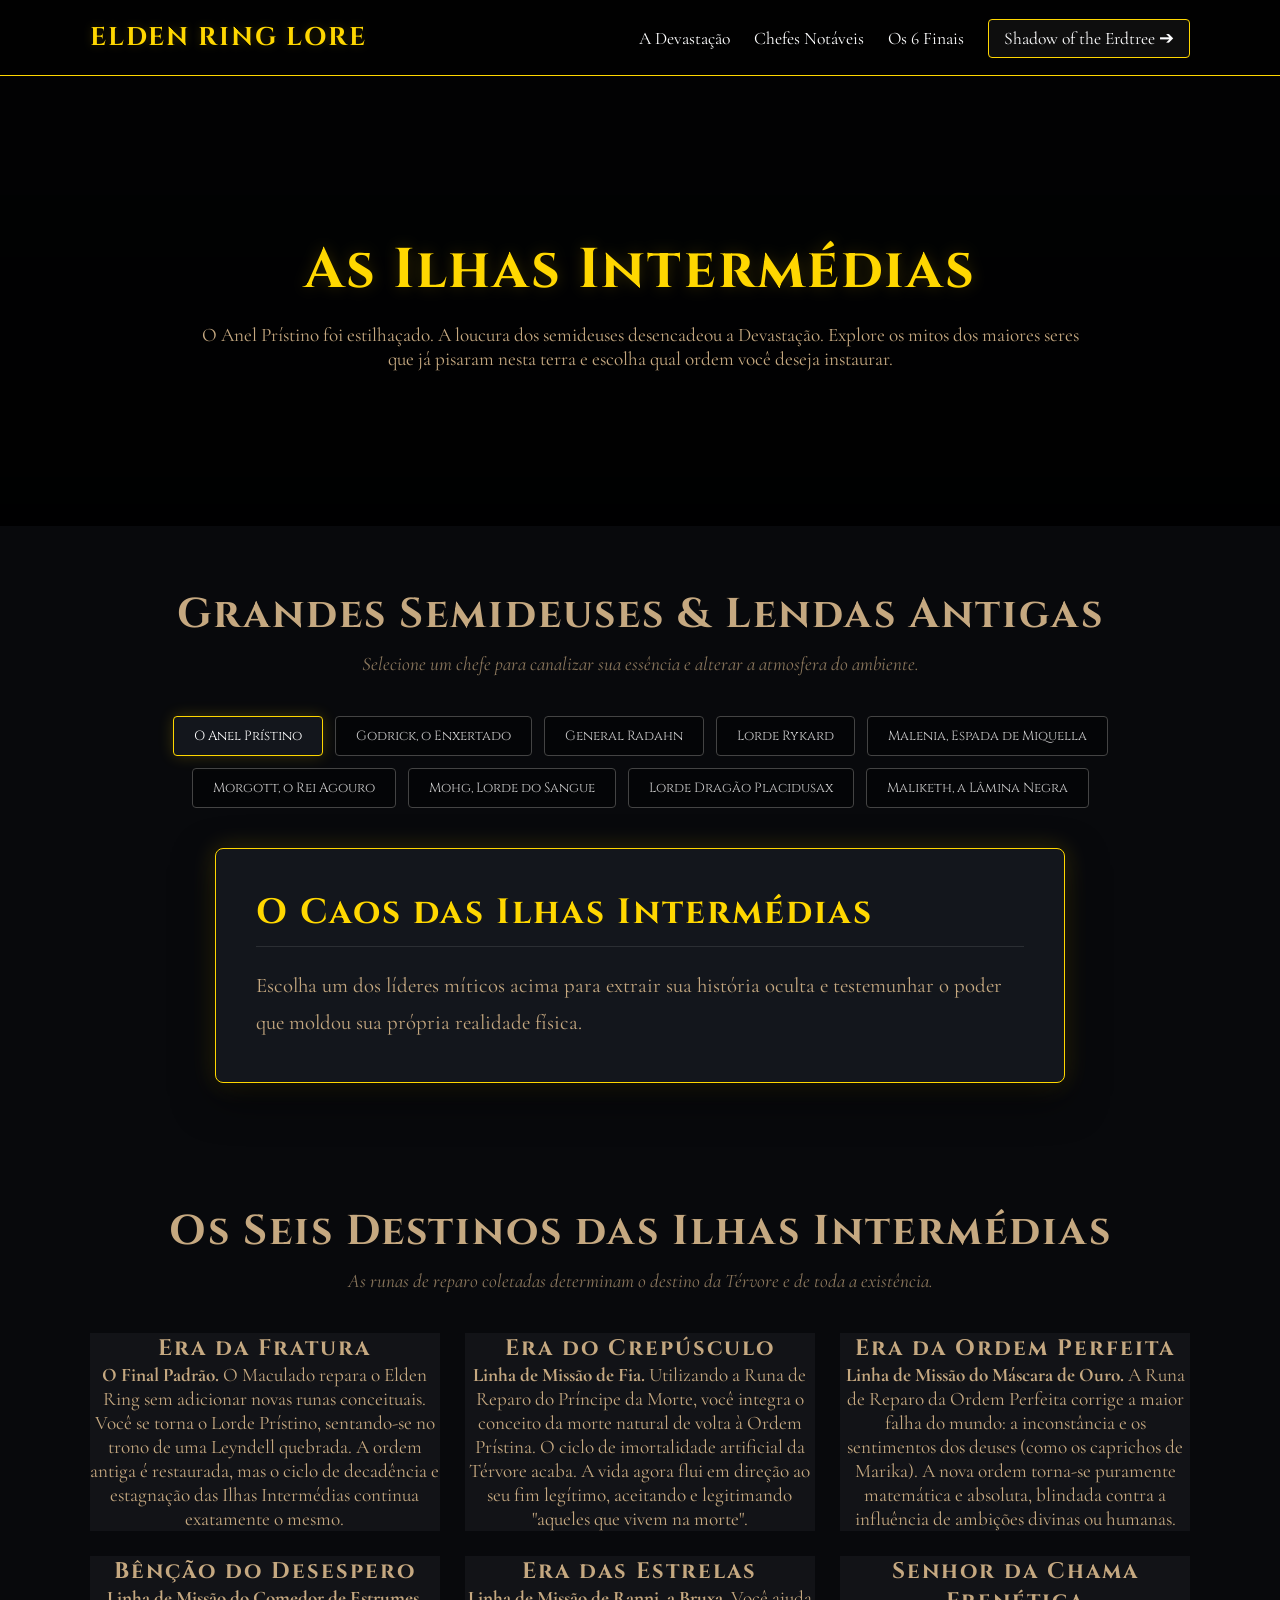
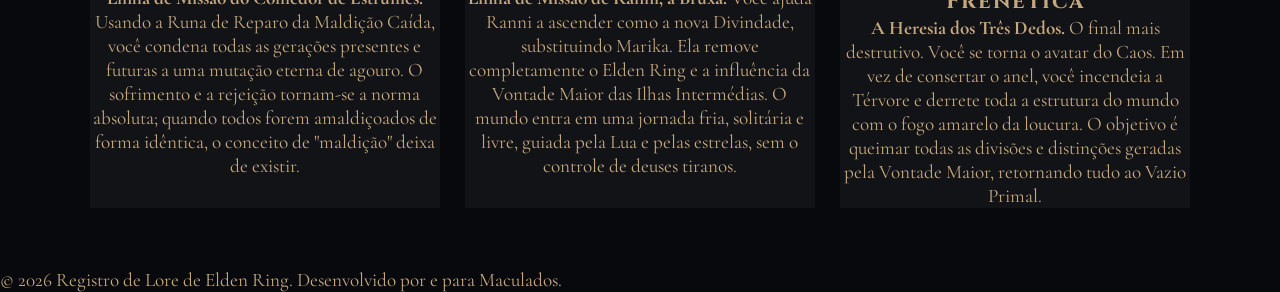
<file: Culpa da Ia/assets/index.html>
<!DOCTYPE html>
<html lang="pt-BR">
<head>
    <meta charset="UTF-8">
    <meta name="viewport" content="width=device-width, initial-scale=1.0">
    <title>Elden Ring Lore - Enciclopédia Prístina</title>
    <link rel="stylesheet" href="style.css">
</head>
<body data-theme="default">
    <div id="particle-container"></div>

    <header>
        <div class="logo">ELDEN RING LORE</div>
        <nav>
            <a href="#lore-intro">A Devastação</a>
            <a href="#bosses">Chefes Notáveis</a>
            <a href="#finais">Os 6 Finais</a>
            <a href="dlc.html" class="dlc-link">Shadow of the Erdtree ➔</a>
        </nav>
    </header>

    <main>
        <section id="lore-intro" class="hero-section">
            <div class="overlay"></div>
            <div class="content">
                <h1>As Ilhas Intermédias</h1>
                <p>O Anel Prístino foi estilhaçado. A loucura dos semideuses desencadeou a Devastação. Explore os mitos dos maiores seres que já pisaram nesta terra e escolha qual ordem você deseja instaurar.</p>
            </div>
        </section>

        <section id="bosses">
            <h2>Grandes Semideuses & Lendas Antigas</h2>
            <p class="instruction">Selecione um chefe para canalizar sua essência e alterar a atmosfera do ambiente.</p>
            
            <div class="boss-grid">
                <button class="boss-btn active" data-boss="default">O Anel Prístino</button>
                <button class="boss-btn" data-boss="godrick">Godrick, o Enxertado</button>
                <button class="boss-btn" data-boss="radahn">General Radahn</button>
                <button class="boss-btn" data-boss="rykard">Lorde Rykard</button>
                <button class="boss-btn" data-boss="malenia">Malenia, Espada de Miquella</button>
                <button class="boss-btn" data-boss="morgott">Morgott, o Rei Agouro</button>
                <button class="boss-btn" data-boss="mohgh">Mohg, Lorde do Sangue</button>
                <button class="boss-btn" data-boss="placidusax">Lorde Dragão Placidusax</button>
                <button class="boss-btn" data-boss="maliketh">Maliketh, a Lâmina Negra</button>
            </div>

            <div class="boss-display">
                <div id="boss-content">
                    <h3 id="boss-name">O Caos das Ilhas Intermédias</h3>
                    <p id="boss-lore">Escolha um dos líderes míticos acima para extrair sua história oculta e testemunhar o poder que moldou sua própria realidade física.</p>
                </div>
            </div>
        </section>

        <section id="finais">
            <h2>Os Seis Destinos das Ilhas Intermédias</h2>
            <p class="instruction">As runas de reparo coletadas determinam o destino da Térvore e de toda a existência.</p>
            
            <div class="finais-grid">
                <div class="final-card" style="--border-color: #ffd700;">
                    <h3>Era da Fratura</h3>
                    <p><strong>O Final Padrão.</strong> O Maculado repara o Elden Ring sem adicionar novas runas conceituais. Você se torna o Lorde Prístino, sentando-se no trono de uma Leyndell quebrada. A ordem antiga é restaurada, mas o ciclo de decadência e estagnação das Ilhas Intermédias continua exatamente o mesmo.</p>
                </div>
                <div class="final-card" style="--border-color: #9acd32;">
                    <h3>Era do Crepúsculo</h3>
                    <p><strong>Linha de Missão de Fia.</strong> Utilizando a Runa de Reparo do Príncipe da Morte, você integra o conceito da morte natural de volta à Ordem Prístina. O ciclo de imortalidade artificial da Térvore acaba. A vida agora flui em direção ao seu fim legítimo, aceitando e legitimando "aqueles que vivem na morte".</p>
                </div>
                <div class="final-card" style="--border-color: #4682b4;">
                    <h3>Era da Ordem Perfeita</h3>
                    <p><strong>Linha de Missão do Máscara de Ouro.</strong> A Runa de Reparo da Ordem Perfeita corrige a maior falha do mundo: a inconstância e os sentimentos dos deuses (como os caprichos de Marika). A nova ordem torna-se puramente matemática e absoluta, blindada contra a influência de ambições divinas ou humanas.</p>
                </div>
                <div class="final-card" style="--border-color: #8b4513;">
                    <h3>Bênção do Desespero</h3>
                    <p><strong>Linha de Missão do Comedor de Estrumes.</strong> Usando a Runa de Reparo da Maldição Caída, você condena todas as gerações presentes e futuras a uma mutação eterna de agouro. O sofrimento e a rejeição tornam-se a norma absoluta; quando todos forem amaldiçoados de forma idêntica, o conceito de "maldição" deixa de existir.</p>
                </div>
                <div class="final-card" style="--border-color: #00ffff;">
                    <h3>Era das Estrelas</h3>
                    <p><strong>Linha de Missão de Ranni, a Bruxa.</strong> Você ajuda Ranni a ascender como a nova Divindade, substituindo Marika. Ela remove completamente o Elden Ring e a influência da Vontade Maior das Ilhas Intermédias. O mundo entra em uma jornada fria, solitária e livre, guiada pela Lua e pelas estrelas, sem o controle de deuses tiranos.</p>
                </div>
                <div class="final-card" style="--border-color: #ff4500;">
                    <h3>Senhor da Chama Frenética</h3>
                    <p><strong>A Heresia dos Três Dedos.</strong> O final mais destrutivo. Você se torna o avatar do Caos. Em vez de consertar o anel, você incendeia a Térvore e derrete toda a estrutura do mundo com o fogo amarelo da loucura. O objetivo é queimar todas as divisões e distinções geradas pela Vontade Maior, retornando tudo ao Vazio Primal.</p>
                </div>
            </div>
        </section>
    </main>

    <footer>
        <p>&copy; 2026 Registro de Lore de Elden Ring. Desenvolvido por e para Maculados.</p>
    </footer>

    <script src="script.js"></script>
</body>
</html>
</file>
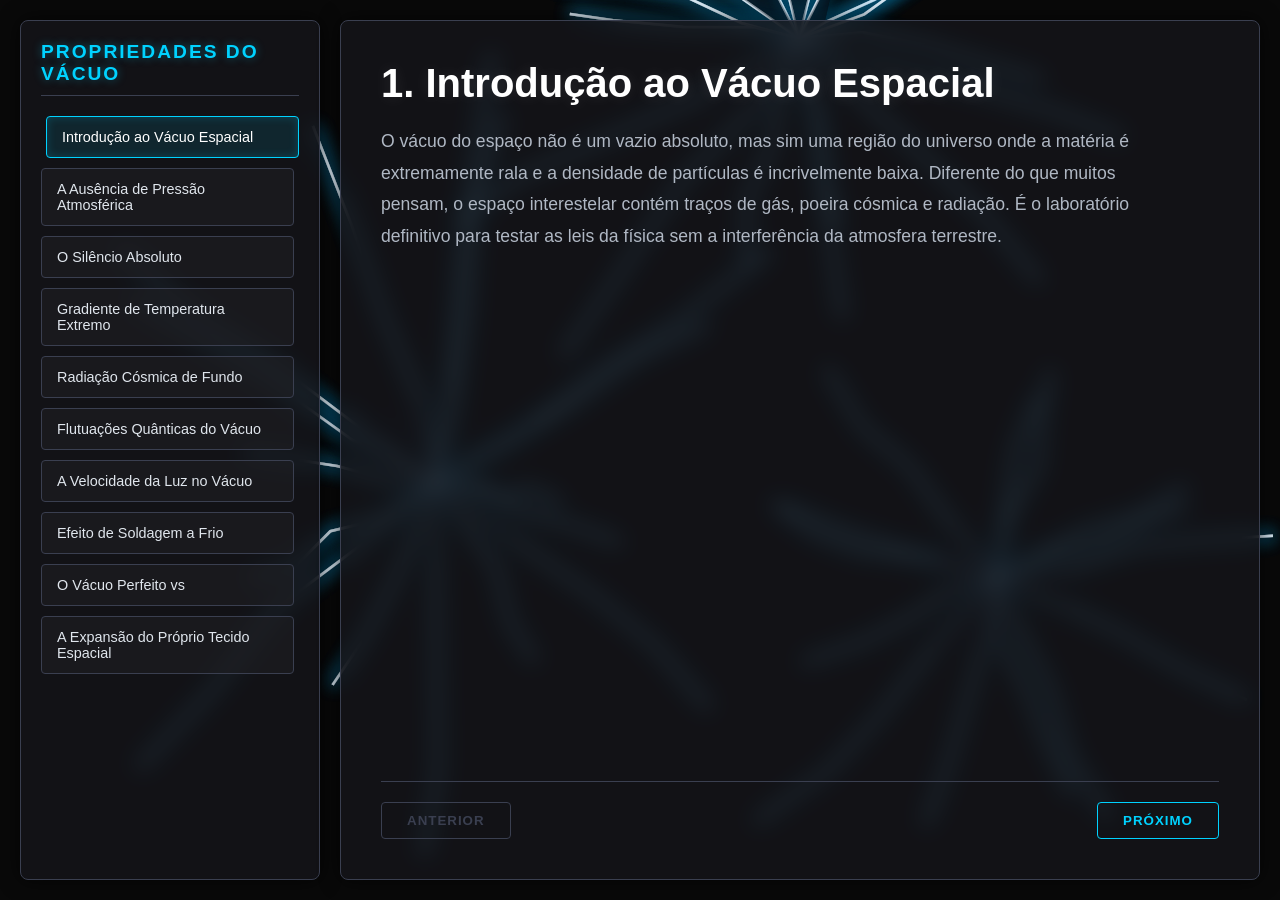
<file: Culpa da Ia/IaTeste/index.html>
<!DOCTYPE html>
<html lang="pt-BR">
<head>
    <meta charset="UTF-8">
    <meta name="viewport" content="width=device-width, initial-scale=1.0">
    <title>O Vácuo do Espaço e suas Propriedades</title>
    <style>
        :root {
            --bg-color: #0a0a0c;
            --panel-bg: rgba(20, 20, 25, 0.85);
            --border-color: #3a3f50;
            --text-color: #e0e6ed;
            --accent-blue: #00d2ff;
            --neon-glow: rgba(0, 210, 255, 0.4);
        }

        * {
            box-sizing: border-box;
            margin: 0;
            padding: 0;
            user-select: none;
        }

        body {
            background-color: var(--bg-color);
            color: var(--text-color);
            font-family: 'Segoe UI', Tahoma, Geneva, Verdana, sans-serif;
            overflow: hidden;
            height: 100vh;
        }

        /* Canvas para o efeito Vergil Shatter */
        #canvas-bg {
            position: fixed;
            top: 0;
            left: 0;
            width: 100%;
            height: 100%;
            z-index: 1;
            pointer-events: none;
        }

        /* Container Principal */
        .interface-container {
            position: relative;
            z-index: 2;
            display: flex;
            height: 100vh;
            padding: 20px;
            gap: 20px;
        }

        /* Menu Lateral de Navegação */
        .sidebar {
            width: 300px;
            background: var(--panel-bg);
            border: 1px solid var(--border-color);
            backdrop-filter: blur(10px);
            border-radius: 8px;
            display: flex;
            flex-direction: column;
            padding: 20px;
            box-shadow: 0 0 20px rgba(0,0,0,0.7);
        }

        .sidebar h2 {
            font-size: 1.2rem;
            text-transform: uppercase;
            letter-spacing: 2px;
            margin-bottom: 20px;
            color: var(--accent-blue);
            text-shadow: 0 0 10px var(--neon-glow);
            border-bottom: 1px solid var(--border-color);
            padding-bottom: 10px;
        }

        .nav-menu {
            display: flex;
            flex-direction: column;
            gap: 10px;
            overflow-y: auto;
            flex-grow: 1;
            padding-right: 5px;
        }

        /* Scrollbar customizada para o menu */
        .nav-menu::-webkit-scrollbar {
            width: 5px;
        }
        .nav-menu::-webkit-scrollbar-thumb {
            background: var(--border-color);
            border-radius: 4px;
        }

        .nav-btn {
            background: rgba(30, 30, 35, 0.6);
            border: 1px solid var(--border-color);
            color: var(--text-color);
            padding: 12px 15px;
            text-align: left;
            border-radius: 4px;
            cursor: pointer;
            font-size: 0.9rem;
            transition: all 0.3s ease;
        }

        .nav-btn:hover, .nav-btn.active {
            background: rgba(0, 210, 255, 0.1);
            border-color: var(--accent-blue);
            color: #fff;
            box-shadow: inset 0 0 10px rgba(0, 210, 255, 0.2);
            transform: translateX(5px);
        }

        /* Painel de Conteúdo */
        .content-panel {
            flex-grow: 1;
            background: var(--panel-bg);
            border: 1px solid var(--border-color);
            backdrop-filter: blur(10px);
            border-radius: 8px;
            padding: 40px;
            box-shadow: 0 0 20px rgba(0,0,0,0.7);
            display: flex;
            flex-direction: column;
            position: relative;
            overflow: hidden;
        }

        .page {
            display: none;
            flex-direction: column;
            height: 100%;
            animation: fadeIn 0.6s ease forwards;
        }

        .page.active {
            display: flex;
        }

        @keyframes fadeIn {
            from { opacity: 0; transform: translateY(10px); }
            to { opacity: 1; transform: translateY(0); }
        }

        .page h1 {
            font-size: 2.5rem;
            color: #fff;
            margin-bottom: 20px;
            text-shadow: 0 0 15px rgba(255,255,255,0.1);
        }

        .page p {
            font-size: 1.1rem;
            line-height: 1.8;
            color: #b0b8c4;
            margin-bottom: 20px;
            max-width: 800px;
        }

        /* Rodapé interno com botões Próximo/Anterior */
        .page-navigation {
            margin-top: auto;
            display: flex;
            justify-content: space-between;
            padding-top: 20px;
            border-top: 1px solid var(--border-color);
        }

        .ctrl-btn {
            background: transparent;
            border: 1px solid var(--accent-blue);
            color: var(--accent-blue);
            padding: 10px 25px;
            border-radius: 4px;
            cursor: pointer;
            font-weight: bold;
            text-transform: uppercase;
            letter-spacing: 1px;
            transition: all 0.3s ease;
        }

        .ctrl-btn:hover {
            background: var(--accent-blue);
            color: #000;
            box-shadow: 0 0 15px var(--accent-blue);
        }

        .ctrl-btn:disabled {
            border-color: var(--border-color);
            color: var(--border-color);
            cursor: not-allowed;
            box-shadow: none;
            background: transparent;
        }
    </style>
</head>
<body>

    <canvas id="canvas-bg"></canvas>

    <div class="interface-container">
        <aside class="sidebar">
            <h2>Propriedades do Vácuo</h2>
            <nav class="nav-menu" id="sidebar-nav">
                </nav>
        </aside>

        <main class="content-panel" id="content-panel">
            </main>
    </div>

    <script>
        // --- DADOS DAS 10 PÁGINAS SOBRE O VÁCUO ---
        const pagesData = [
            {
                title: "1. Introdução ao Vácuo Espacial",
                content: "O vácuo do espaço não é um vazio absoluto, mas sim uma região do universo onde a matéria é extremamente rala e a densidade de partículas é incrivelmente baixa. Diferente do que muitos pensam, o espaço interestelar contém traços de gás, poeira cósmica e radiação. É o laboratório definitivo para testar as leis da física sem a interferência da atmosfera terrestre."
            },
            {
                title: "2. A Ausência de Pressão Atmosférica",
                content: "Na Terra, a atmosfera exerce uma pressão constante sobre nós. No vácuo do espaço, essa pressão cai para praticamente zero. Sem uma força externa segurando os fluidos, os gases dissolvidos no corpo humano tentariam se expandir. Ao contrário do cinema, um corpo não explode instantaneamente, mas a falta de oxigênio causa perda de consciência em poucos segundos."
            },
            {
                title: "3. O Silêncio Absoluto",
                content: "O som é uma onda mecânica que necessita de um meio material (como o ar, a água ou sólidos) para se propagar através de vibrações moleculares. Como o vácuo espacial carece desse meio denso, as ondas sonoras simplesmente não têm como viajar. Explosões cósmicas, colisões de asteroides e o nascimento de estrelas acontecem em um silêncio sepulcral."
            },
            {
                title: "4. Gradiente de Temperatura Extremo",
                content: "O vácuo em si não possui temperatura, pois temperatura é a medição da energia cinética das partículas. No entanto, objetos no espaço experimentam extremos térmicos bizarros. Sob a luz direta do Sol, sem atmosfera para filtrar ou distribuir o calor, superfícies podem passar de 120°C. Na sombra, sem retenção térmica, a temperatura despenca para cerca de -150°C."
            },
            {
                title: "5. Radiação Cósmica de Fundo",
                content: "Mesmo sem matéria, o vácuo está repleto de energia. A Radiação Cósmica de Fundo em Micro-ondas (CMB) é o 'eco' remanescente do Big Bang que preenche todo o cosmos. Além disso, o vácuo é atravessado constantemente por ventos solares, raios gama e raios cósmicos de alta energia vindos de galáxias distantes."
            },
            {
                title: "6. Flutuações Quânticas do Vácuo",
                content: "Segundo a Mecânica Quântica, o vácuo perfeito é impossível devido ao Princípio da Incerteza de Heisenberg. O 'vácuo quântico' é um fervilhar constante de energia, onde pares de partículas e antipartículas virtuais piscam constantemente para a existência e se aniquilam mútuamente em frações infinitesimais de segundo."
            },
            {
                title: "7. A Velocidade da Luz no Vácuo",
                content: "O vácuo espacial é o meio onde a luz atinge sua velocidade máxima universal e absoluta: exatamente 299.792.458 metros por segundo (representada pela constante $c$). Em qualquer outro meio material, como água ou vidro, os fótons interagem com os átomos locais e são atrasados, mas no vácuo eles viajam livres de barreiras."
            },
            {
                title: "8. Efeito de Soldagem a Frio",
                content: "Uma propriedade mecânica fascinante no vácuo é a soldagem a frio. Na Terra, os metais desenvolvem uma camada de oxidação ao contato com o ar que impede que pedaços diferentes se fundam. No vácuo rígido do espaço, se dois pedaços de metal limpo do mesmo tipo se tocarem, os átomos não 'sabem' que pertencem a objetos separados e se unem permanentemente."
            },
            {
                title: "9. O Vácuo Perfeito vs. Vácuo Parcial",
                content: "Cientistas categorizam o vácuo em diferentes níveis de qualidade. O vácuo criado em laboratórios terrestres avançados é chamado de 'alto vácuo', mas ainda contém milhões de moléculas por centímetro cúbico. O vácuo do espaço profundo (intergaláctico) é o mais próximo que chegamos do vácuo perfeito, contendo às vezes apenas um único átomo por metro cúbico."
            },
            {
                title: "10. A Expansão do Próprio Tecido Espacial",
                content: "O vácuo não é apenas um palco estático onde as coisas acontecem; ele possui dinâmica própria. A Energia Escura, que compõe a maior parte do nosso universo, parece estar intrinsecamente ligada ao tecido do vácuo, empurrando o espaço para se expandir de forma acelerada, afastando as galáxias umas das outras a cada segundo."
            }
        ];

        // --- SISTEMA DE NAVEGAÇÃO SPA ---
        let currentPageIndex = 0;
        const sidebarNav = document.getElementById('sidebar-nav');
        const contentPanel = document.getElementById('content-panel');

        function initApp() {
            // Renderizar botões e páginas
            pagesData.forEach((page, index) => {
                // Criar botão da barra lateral
                const btn = document.createElement('button');
                btn.className = `nav-btn ${index === 0 ? 'active' : ''}`;
                btn.innerText = page.title.split('.')[1] || page.title;
                btn.onclick = () => { triggerShatter(); goToPage(index); };
                sidebarNav.appendChild(btn);

                // Criar estrutura da página de conteúdo
                const pageDiv = document.createElement('div');
                pageDiv.className = `page ${index === 0 ? 'active' : ''}`;
                pageDiv.id = `page-${index}`;

                pageDiv.innerHTML = `
                    <h1>${page.title}</h1>
                    <p>${page.content}</p>
                    <div class="page-navigation">
                        <button class="ctrl-btn" ${index === 0 ? 'disabled' : ''} onclick="prevPage()">Anterior</button>
                        <button class="ctrl-btn" ${index === pagesData.length - 1 ? 'disabled' : ''} onclick="nextPage()">Próximo</button>
                    </div>
                `;
                contentPanel.appendChild(pageDiv);
            });
        }

        function goToPage(index) {
            document.querySelectorAll('.page').forEach(p => p.classList.remove('active'));
            document.querySelectorAll('.nav-btn').forEach(b => b.classList.remove('active'));

            currentPageIndex = index;
            document.getElementById(`page-${index}`).classList.add('active');
            sidebarNav.children[index].classList.add('active');
        }

        function nextPage() {
            if (currentPageIndex < pagesData.length - 1) {
                triggerShatter();
                goToPage(currentPageIndex + 1);
            }
        }

        function prevPage() {
            if (currentPageIndex > 0) {
                triggerShatter();
                goToPage(currentPageIndex - 1);
            }
        }


        // --- EFEITO VERGIL SHATTER (REALIDADE QUEBRANDO) ---
        const canvas = document.getElementById('canvas-bg');
        const ctx = canvas.getContext('2d');

        let width = canvas.width = window.innerWidth;
        let height = canvas.height = window.innerHeight;

        window.addEventListener('resize', () => {
            width = canvas.width = window.innerWidth;
            height = canvas.height = window.innerHeight;
        });

        let slices = [];

        class ShatterCrack {
            constructor(cx, cy) {
                this.cx = cx;
                this.cy = cy;
                this.life = 1.0;
                this.decay = 0.018; // Velocidade do sumiço do ataque
                this.lines = [];
                this.generateCracks();
            }

            generateCracks() {
                const numLines = 12 + Math.random() * 8;
                for (let i = 0; i < numLines; i++) {
                    let angle = (i / numLines) * Math.PI * 2 + (Math.random() * 0.4 - 0.2);
                    let length = 150 + Math.random() * 250;
                   
                    // Cria segmentos em zigue zague (fendas dimensionais)
                    let currentX = this.cx;
                    let currentY = this.cy;
                    let points = [{x: currentX, y: currentY}];
                   
                    let segments = 4;
                    for(let j=0; j<segments; j++) {
                        let segLength = length / segments;
                        currentX += Math.cos(angle) * segLength + (Math.random() * 30 - 15);
                        currentY += Math.sin(angle) * segLength + (Math.random() * 30 - 15);
                        points.push({x: currentX, y: currentY});
                    }

                    this.lines.push(points);
                }
            }

            draw() {
                ctx.save();
                // Efeito de brilho neon azul/branco cortante
                ctx.shadowBlur = 20 * this.life;
                ctx.shadowColor = `rgba(0, 180, 255, ${this.life})`;
               
                ctx.strokeStyle = `rgba(230, 245, 255, ${this.life})`;
                ctx.lineWidth = 3 * this.life;

                this.lines.forEach(points => {
                    ctx.beginPath();
                    ctx.moveTo(points[0].x, points[0].y);
                    for(let i=1; i<points.length; i++) {
                        ctx.lineTo(points[i].x, points[i].y);
                    }
                    ctx.stroke();
                });

                // Desenha os polígonos escuros/cinzas de distorção de realidade no centro do corte
                ctx.shadowBlur = 0;
                ctx.fillStyle = `rgba(10, 15, 25, ${this.life * 0.4})`;
                ctx.beginPath();
                this.lines.forEach((points, idx) => {
                    if(idx % 2 === 0 && idx < this.lines.length - 1) {
                        ctx.moveTo(this.cx, this.cy);
                        ctx.lineTo(points[1].x, points[1].y);
                        ctx.lineTo(this.lines[idx+1][1].x, this.lines[idx+1][1].y);
                    }
                });
                ctx.fill();

                ctx.restore();
            }

            update() {
                this.life -= this.decay;
            }
        }

        // Dispara múltiplos cortes rápidos na tela ao mudar de página (Estilo Judgment Cut)
        function triggerShatter() {
            // Cria um padrão de 3 a 4 fendas simultâneas em posições aleatórias da tela
            const cuts = 3 + Math.floor(Math.random() * 2);
            for(let i=0; i<cuts; i++) {
                setTimeout(() => {
                    let rx = Math.random() * width;
                    let ry = Math.random() * height;
                    slices.push(new ShatterCrack(rx, ry));
                }, i * 80); // Pequeno atraso milimétrico entre os cortes para dar impacto
            }
        }

        // Loop de animação em 60fps do Background
        function animate() {
            // Cria uma leve persistência de rastro cinza escuro de fundo
            ctx.fillStyle = 'rgba(10, 10, 12, 0.3)';
            ctx.fillRect(0, 0, width, height);

            // Atualiza e desenha fendas
            for (let i = slices.length - 1; i >= 0; i--) {
                slices[i].update();
                slices[i].draw();
                if (slices[i].life <= 0) {
                    slices.splice(i, 1);
                }
            }

            requestAnimationFrame(animate);
        }

        // Inicializar sistemas
        initApp();
        animate();

        // Ativar um corte inicial impactante ao carregar a página
        setTimeout(triggerShatter, 500);

    </script>
</body>
</html>
</file>
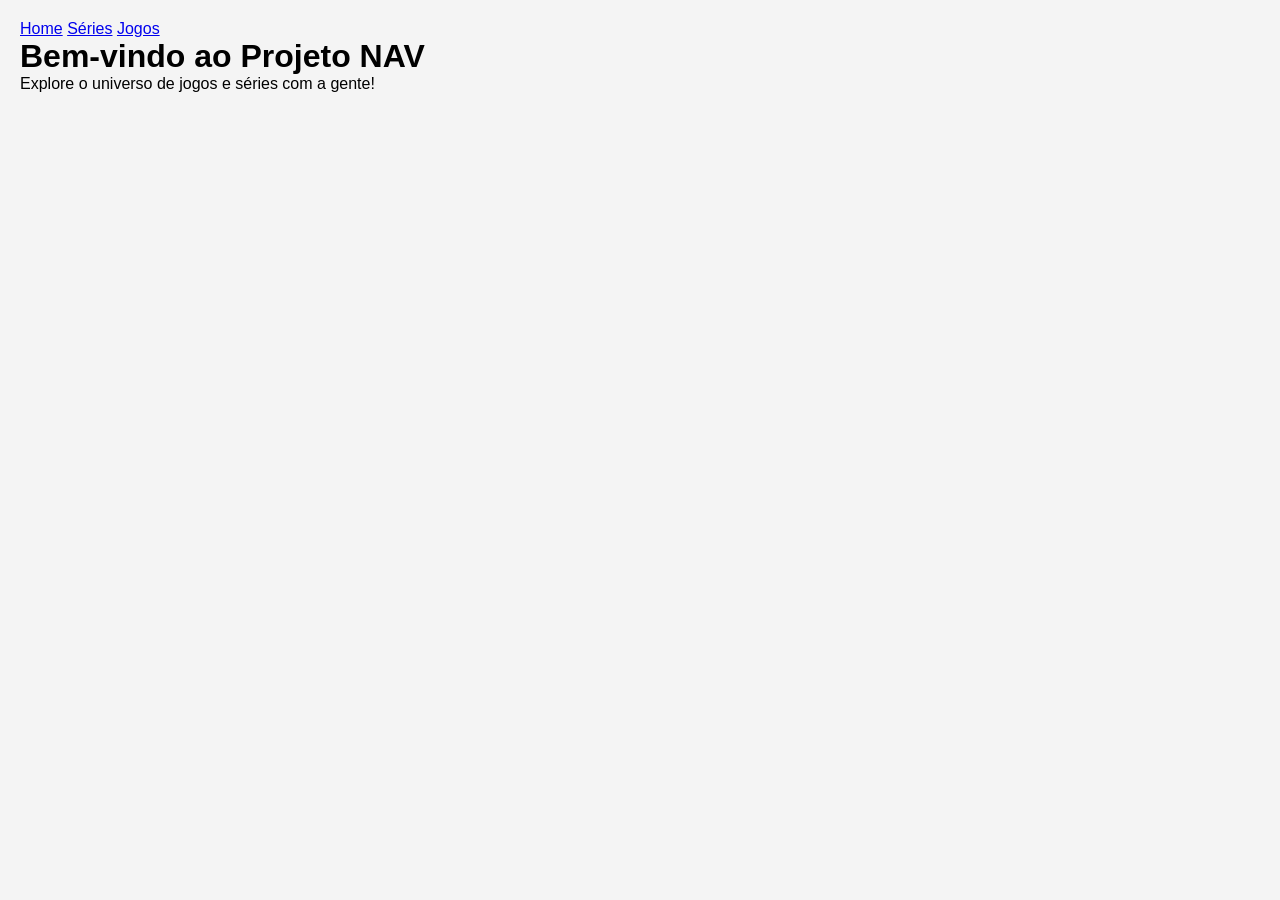
<file: Culpa da Ia/projeto-nav/index.html>
<!DOCTYPE html>
<html lang="pt">
<head>
    <meta charset="UTF-8">
    <meta name="viewport"
    content="width=device-width, initial-scale=1.0">
    <title>Projeto -  NAV</title>
    <link rel="stylesheet" href="index.css">
</head>
<body class="body-index">
    <nav class="Menu-navegação">
        <a href="index.html">Home</a>
        <a href="series.html">Séries</a>
        <a href="jogos.html">Jogos</a>
    </nav>

    <main class="conteudo-principal">
        <h1>Bem-vindo ao Projeto NAV</h1>
        <p>Explore o universo de jogos e séries com a gente!</p>
    </main>
</body>
</html>
</file>
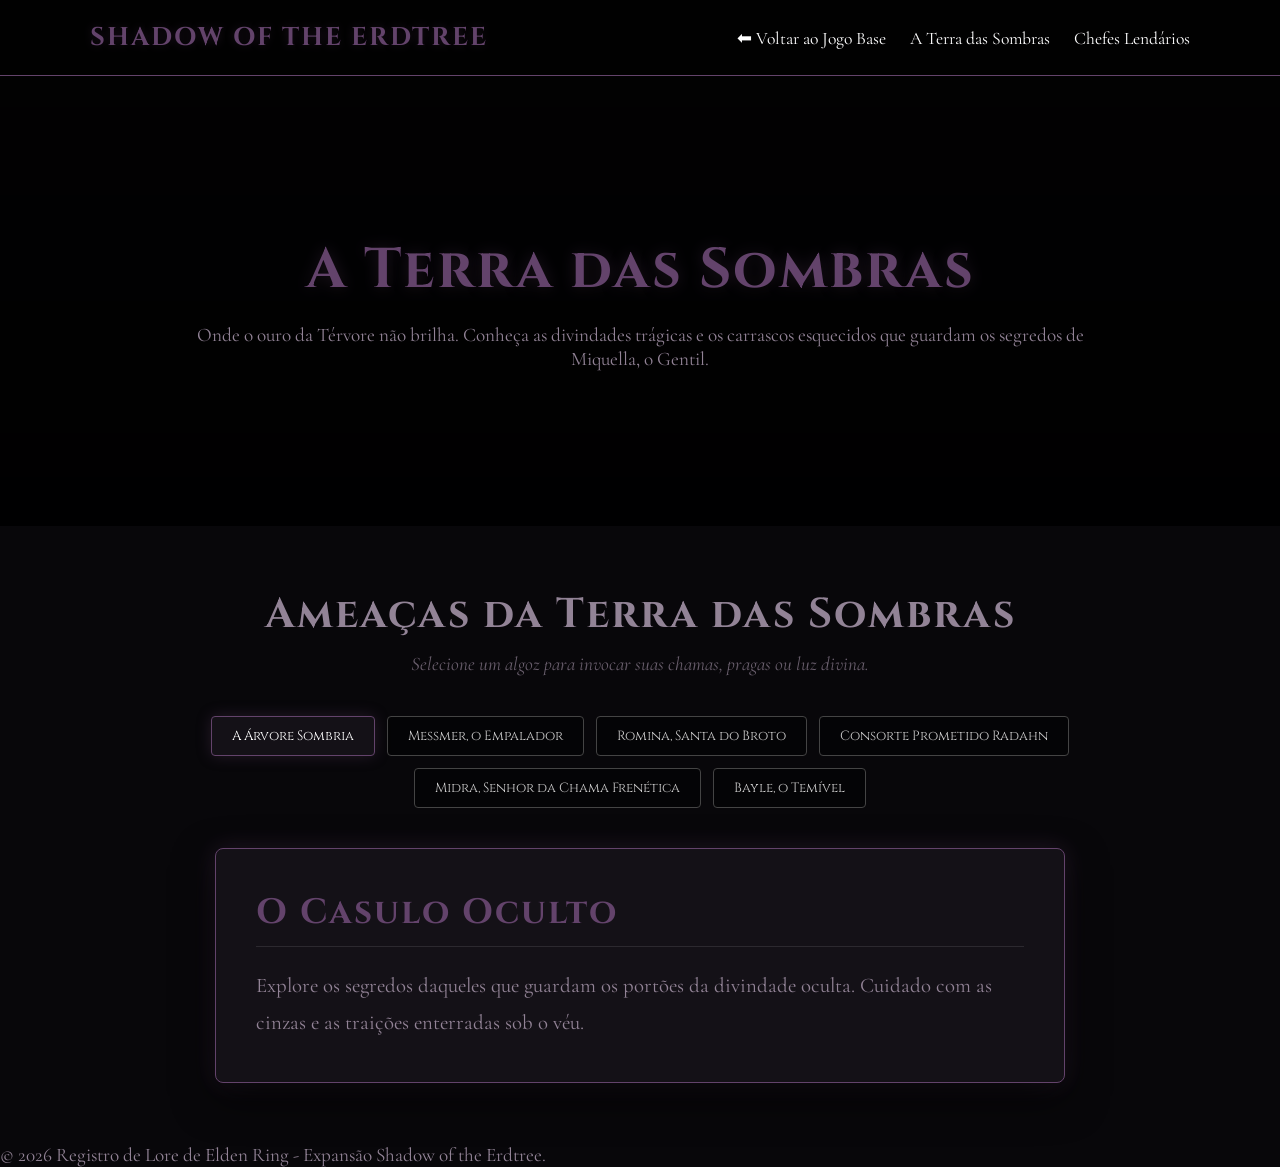
<file: Culpa da Ia/assets/dlc.html>
<!DOCTYPE html>
<html lang="pt-BR">
<head>
    <meta charset="UTF-8">
    <meta name="viewport" content="width=device-width, initial-scale=1.0">
    <title>Elden Ring Lore - Shadow of the Erdtree</title>
    <link rel="stylesheet" href="style.css">
</head>
<body data-theme="dlc-default">
    <div id="particle-container"></div>

    <header>
        <div class="logo dlc-logo">SHADOW OF THE ERDTREE</div>
        <nav>
            <a href="index.html">⬅ Voltar ao Jogo Base</a>
            <a href="#dlc-intro">A Terra das Sombras</a>
            <a href="#bosses">Chefes Lendários</a>
        </nav>
    </header>

    <main>
        <section id="dlc-intro" class="hero-section dlc-hero">
            <div class="overlay"></div>
            <div class="content">
                <h1>A Terra das Sombras</h1>
                <p>Onde o ouro da Térvore não brilha. Conheça as divindades trágicas e os carrascos esquecidos que guardam os segredos de Miquella, o Gentil.</p>
            </div>
        </section>

        <section id="bosses">
            <h2>Ameaças da Terra das Sombras</h2>
            <p class="instruction">Selecione um algoz para invocar suas chamas, pragas ou luz divina.</p>
            
            <div class="boss-grid">
                <button class="boss-btn active" data-boss="dlc-default">A Árvore Sombria</button>
                <button class="boss-btn" data-boss="messmer">Messmer, o Empalador</button>
                <button class="boss-btn" data-boss="romina">Romina, Santa do Broto</button>
                <button class="boss-btn" data-boss="radahn-miquella">Consorte Prometido Radahn</button>
                <button class="boss-btn" data-boss="midra">Midra, Senhor da Chama Frenética</button>
                <button class="boss-btn" data-boss="bayle">Bayle, o Temível</button>
            </div>

            <div class="boss-display">
                <div id="boss-content">
                    <h3 id="boss-name">O Casulo Oculto</h3>
                    <p id="boss-lore">Explore os segredos daqueles que guardam os portões da divindade oculta. Cuidado com as cinzas e as traições enterradas sob o véu.</p>
                </div>
            </div>
        </section>
    </main>

    <footer>
        <p>&copy; 2026 Registro de Lore de Elden Ring - Expansão Shadow of the Erdtree.</p>
    </footer>

    <script src="script-dlc.js"></script>
</body>
</html>
</file>
<file: Culpa da Ia/assets/style.css>
@import url('https://fonts.googleapis.com/css2?family=Cinzel:wght@400;700&family=Cormorant+Garamond:ital,wght=0,400;0,700;1,400&display=swap');

* {
    margin: 0;
    padding: 0;
    box-sizing: border-box;
}

html {
    scroll-behavior: smooth;
}

body {
    font-family: 'Cormorant Garamond', serif;
    background-color: var(--bg-color);
    color: var(--text-color);
    transition: background 1s ease, color 0.6s ease, box-shadow 1s ease;
    overflow-x: hidden;
    font-size: 1.2rem;
    position: relative;
}

/* Container de Efeitos Flutuantes */
#particle-container {
    position: fixed;
    top: 0;
    left: 0;
    width: 100vw;
    height: 100vh;
    pointer-events: none;
    z-index: 1;
    overflow: hidden;
}

h1, h2, h3, .logo {
    font-family: 'Cinzel', serif;
    letter-spacing: 2px;
}

/* ==========================================
CONFIGURAÇÃO DOS TEMAS DE BOSS (EFEITOS ATMOSFÉRICOS)
   ========================================== */
:root, body[data-theme="default"] {
    --bg-color: #08090c;
    --text-color: #c5a880;
    --accent-color: #ffd700;
    --glow-color: rgba(255, 215, 0, 0.2);
    --bg-card: #13161c;
}

body[data-theme="godrick"] {
    --bg-color: #120f0b;
    --text-color: #c4b595;
    --accent-color: #a37613;
    --glow-color: rgba(163, 118, 19, 0.3);
    --bg-card: #1f1a14;
}

body[data-theme="radahn"] {
    --bg-color: #0c0714;
    --text-color: #d9c3bd;
    --accent-color: #5d2596; /* Gravidade Púrpura */
    --glow-color: rgba(93, 37, 150, 0.6);
    --bg-card: #170d24;
    animation: gravityPulse 6s infinite ease-in-out;
}

body[data-theme="rykard"] {
    --bg-color: #140400;
    --text-color: #f79e54;
    --accent-color: #e63900; /* Lava */
    --glow-color: rgba(230, 57, 0, 0.5);
    --bg-card: #260902;
}

body[data-theme="malenia"] {
    --bg-color: #0b120c;
    --text-color: #baccb0;
    --accent-color: #cd853f; /* Ouro Fosco da Podridão */
    --glow-color: rgba(139, 69, 19, 0.4);
    --bg-card: #131f15;
    box-shadow: inset 0 0 120px rgba(186, 203, 176, 0.15);
}

body[data-theme="morgott"] {
    --bg-color: #14130f;
    --text-color: #cfbe95;
    --accent-color: #8bad39; /* Ouro Sagrado Corrompido */
    --glow-color: rgba(139, 173, 57, 0.3);
    --bg-card: #211f18;
}

body[data-theme="mohgh"] {
    --bg-color: #0f0204;
    --text-color: #e6a1aa;
    --accent-color: #8b0000; /* Fogo de Sangue */
    --glow-color: rgba(139, 0, 0, 0.7);
    --bg-card: #21050a;
}

body[data-theme="placidusax"] {
    --bg-color: #0f0f12;
    --text-color: #cfc6b4;
    --accent-color: #ff3333; /* Raios Vermelhos */
    --glow-color: rgba(255, 51, 51, 0.4);
    --bg-card: #1c1c24;
}

body[data-theme="maliketh"] {
    --bg-color: #07070a;
    --text-color: #ccd0d6;
    --accent-color: #cf1b42; /* Destino da Lâmina Negra */
    --glow-color: rgba(207, 27, 66, 0.5);
    --bg-card: #12131a;
}

/* Temas DLC */
body[data-theme="dlc-default"] {
    --bg-color: #08070a;
    --text-color: #928396;
    --accent-color: #63436b;
    --glow-color: rgba(99, 67, 107, 0.3);
    --bg-card: #141117;
}

body[data-theme="messmer"] {
    --bg-color: #140202;
    --text-color: #fca6a6;
    --accent-color: #e61919;
    --glow-color: rgba(230, 25, 25, 0.6);
    --bg-card: #290707;
}

body[data-theme="romina"] {
    --bg-color: #120514;
    --text-color: #eab4f0;
    --accent-color: #c71585; /* Rosa/Roxo do Broto */
    --glow-color: rgba(199, 21, 133, 0.5);
    --bg-card: #240b29;
}

body[data-theme="radahn-miquella"] {
    --bg-color: #060c14;
    --text-color: #d1e8ff;
    --accent-color: #e5c158; /* Luz Divina */
    --glow-color: rgba(229, 193, 88, 0.5);
    --bg-card: #111a26;
}

body[data-theme="midra"] {
    --bg-color: #1c1402;
    --text-color: #fce2a6;
    --accent-color: #ff8c00; /* Chama Frenética Abissal */
    --glow-color: rgba(255, 140, 0, 0.7);
    --bg-card: #332405;
}

body[data-theme="bayle"] {
    --bg-color: #140c0a;
    --text-color: #f7bfa8;
    --accent-color: #ff4500; /* Fogo de Magma Elétrico */
    --glow-color: rgba(255, 69, 0, 0.5);
    --bg-card: #261510;
}

/* Animações Ambientais CSS */
@keyframes gravityPulse {
    0%, 100% { transform: scale(1); }
    50% { transform: scale(1.005); box-shadow: inset 0 0 100px rgba(93, 37, 150, 0.3); }
}

/* ==========================================
   ESTRUTURA E INTERFACE DO USUÁRIO
   ========================================== */
header {
    display: flex;
    justify-content: space-between;
    align-items: center;
    padding: 20px 7%;
    background-color: rgba(0, 0, 0, 0.85);
    border-bottom: 1px solid var(--accent-color);
    position: sticky;
    top: 0;
    z-index: 100;
    transition: border 0.5s ease;
}

header .logo {
    font-size: 1.6rem;
    font-weight: bold;
    color: var(--accent-color);
    text-shadow: 0 0 10px var(--glow-color);
}

header nav a {
    color: #fff;
    text-decoration: none;
    margin-left: 20px;
    font-size: 1.1rem;
    transition: color 0.3s;
}

header nav a:hover {
    color: var(--accent-color);
}

.dlc-link {
    border: 1px solid var(--accent-color);
    padding: 8px 15px;
    border-radius: 4px;
    background: rgba(255,255,255,0.05);
}

.hero-section {
    height: 50vh;
    display: flex;
    align-items: center;
    justify-content: center;
    text-align: center;
    background: linear-gradient(rgba(0,0,0,0.7), rgba(0,0,0,0.9)), url('https://images.unsplash.com/photo-1618005182384-a83a8bd57fbe?q=80&w=1920') center/cover;
    padding: 0 15%;
    position: relative;
    z-index: 5;
}

.hero-section h1 {
    font-size: 3.5rem;
    color: var(--accent-color);
    text-shadow: 0 0 15px var(--glow-color);
    margin-bottom: 15px;
}

#bosses, #finais {
    padding: 60px 7%;
    position: relative;
    z-index: 5;
    text-align: center;
}

#bosses h2, #finais h2 {
    font-size: 2.6rem;
    margin-bottom: 10px;
}

.instruction {
    font-style: italic;
    opacity: 0.7;
    margin-bottom: 40px;
}

.boss-grid {
    display: flex;
    flex-wrap: wrap;
    justify-content: center;
    gap: 12px;
    margin-bottom: 40px;
}

.boss-btn {
    background: rgba(0, 0, 0, 0.4);
    border: 1px solid #444;
    color: #ccc;
    padding: 10px 20px;
    font-family: 'Cinzel', serif;
    cursor: pointer;
    transition: all 0.3s ease;
    border-radius: 4px;
}

.boss-btn:hover, .boss-btn.active {
    border-color: var(--accent-color);
    color: #fff;
    box-shadow: 0 0 15px var(--glow-color);
    background-color: var(--bg-card);
}

.boss-display {
    background-color: var(--bg-card);
    border: 1px solid var(--accent-color);
    border-radius: 8px;
    padding: 40px;
    max-width: 850px;
    margin: 0 auto;
    text-align: left;
    box-shadow: 0 15px 40px rgba(0,0,0,0.6), 0 0 25px var(--glow-color);
    transition: all 0.5s ease-in-out;
}

#boss-name {
    font-size: 2.2rem;
    color: var(--accent-color);
    margin-bottom: 20px;
    border-bottom: 1px solid rgba(255,255,255,0.1);
    padding-bottom: 10px;
}

#boss-lore {
    line-height: 1.8;
    font-size: 1.3rem;
}

/* Grid de Finais */
.finais-grid {
    display: grid;
    grid-template-columns: repeat(auto-fit, minmax(300px, 1fr));
    gap: 25px;
    margin-top: 30px;
}

.final-card {
    background-color: #121317;
}
</file>
<file: Culpa da Ia/projeto-nav/index.css>
* {
    margin: 0;
    padding: 0;
    box-sizing: border-box;
}

.menu-navegação {
    background-color: #333;
    padding: 10px;
    text-align: center;

}

.menu-navegação a {
    color: rgb(0, 0, 0);
    text-decoration: none;
    margin: 0 15px;
    font-size: 18px;
}

.menu-navegação a:hover {
    color: #ddd;
}

.body-index {
    font-family: Arial, sans-serif;
    background-color: #f4f4f4;
    padding: 20px;
}
</file>
